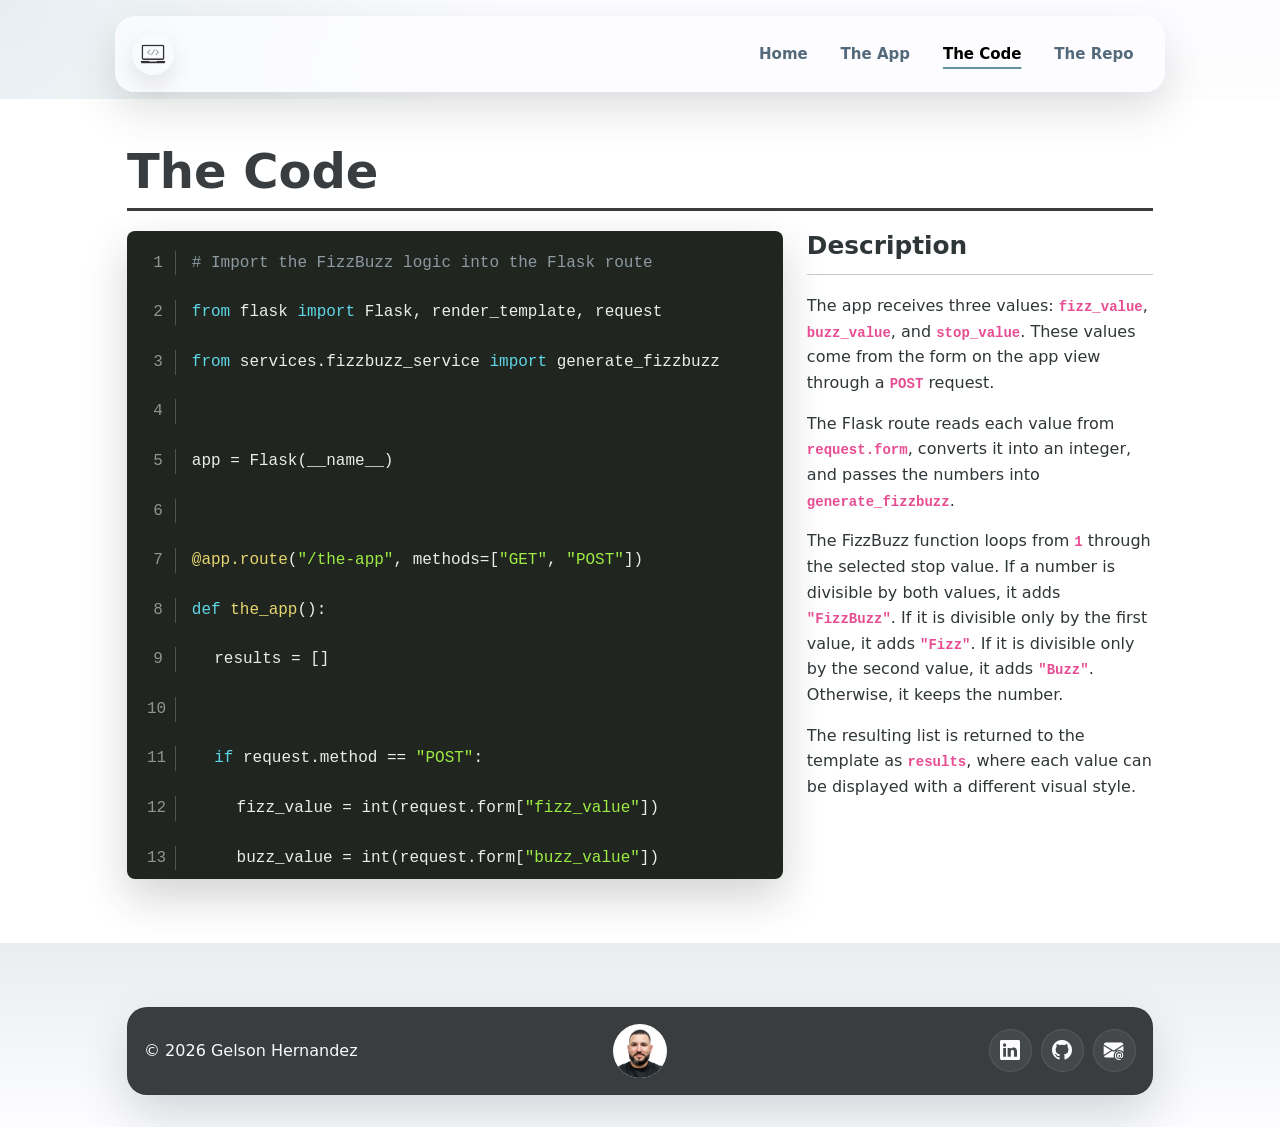
<file: templates/the-code.html>
<!DOCTYPE html>
<html lang="en">

<head>
    <meta charset="UTF-8">
    <meta name="viewport" content="width=device-width, initial-scale=1.0">
    <title>Fizz Buzz | The Code</title>

    <link href="https://cdn.jsdelivr.net/npm/bootstrap@5.3.8/dist/css/bootstrap.min.css" rel="stylesheet"
        integrity="sha384-sRIl4kxILFvY47J16cr9ZwB07vP4J8+LH7qKQnuqkuIAvNWLzeN8tE5YBujZqJLB" crossorigin="anonymous">
    <link rel="stylesheet" href="https://cdn.jsdelivr.net/npm/bootstrap-icons@1.13.1/font/bootstrap-icons.min.css">
    <link rel="stylesheet" href="/static/css/style.css">

    <!-- Favicon -->
    <link rel="icon" href="/static/images/favicon/favicon.ico" sizes="any">
    <link rel="icon" type="image/png" sizes="32x32" href="/static/images/favicon/favicon-32x32.png">
    <link rel="icon" type="image/png" sizes="16x16" href="/static/images/favicon/favicon-16x16.png">
    <link rel="apple-touch-icon" href="/static/images/favicon/apple-touch-icon.png">
    <link rel="manifest" href="/static/images/favicon/site.webmanifest">
</head>

<body>
    <header>
        <nav class="navbar navbar-expand-lg main-nav">
            <div class="container page-container">
                <a class="navbar-brand brand-logo" href="/" aria-label="Gelson Hernandez home">
                    <img src="/static/images/new-logo.png" width="42" height="42" alt="Gelson logo">
                </a>
                <button class="navbar-toggler" type="button" data-bs-toggle="collapse"
                    data-bs-target="#mainMenu" aria-controls="mainMenu"
                    aria-expanded="false" aria-label="Toggle navigation">
                    <span class="navbar-toggler-icon"></span>
                </button>
                <div class="collapse navbar-collapse" id="mainMenu">
                    <ul class="navbar-nav ms-auto nav-links">
                        <li class="nav-item">
                            <a class="nav-link" href="/">Home</a>
                        </li>
                        <li class="nav-item">
                            <a class="nav-link" href="/the-app">The App</a>
                        </li>
                        <li class="nav-item">
                            <a class="nav-link active" aria-current="page" href="/the-code">The Code</a>
                        </li>
                        <li class="nav-item">
                            <a class="nav-link" href="https://github.com/gelsonh/fizzBuzz">The Repo</a>
                        </li>
                    </ul>
                </div>
            </div>
        </nav>
    </header>

    <main class="code-page">
        <section class="container page-container">
            <h1 class="code-title">The Code</h1>
            <hr class="section-rule">

            <div class="code-layout">
                <section class="code-card" aria-label="FizzBuzz code sample">
                    <pre class="code-block"><code><span class="code-line"><span class="line-number">1</span><span><span class="code-comment"># Import the FizzBuzz logic into the Flask route</span></span></span>
<span class="code-line"><span class="line-number">2</span><span><span class="code-keyword">from</span> flask <span class="code-keyword">import</span> Flask, render_template, request</span></span>
<span class="code-line"><span class="line-number">3</span><span><span class="code-keyword">from</span> services.fizzbuzz_service <span class="code-keyword">import</span> generate_fizzbuzz</span></span>
<span class="code-line"><span class="line-number">4</span><span></span></span>
<span class="code-line"><span class="line-number">5</span><span>app = Flask(__name__)</span></span>
<span class="code-line"><span class="line-number">6</span><span></span></span>
<span class="code-line"><span class="line-number">7</span><span><span class="code-fn">@app.route</span>(<span class="code-string">"/the-app"</span>, methods=[<span class="code-string">"GET"</span>, <span class="code-string">"POST"</span>])</span></span>
<span class="code-line"><span class="line-number">8</span><span><span class="code-keyword">def</span> <span class="code-fn">the_app</span>():</span></span>
<span class="code-line"><span class="line-number">9</span><span class="indent-1">results = []</span></span>
<span class="code-line"><span class="line-number">10</span><span></span></span>
<span class="code-line"><span class="line-number">11</span><span class="indent-1"><span class="code-keyword">if</span> request.method == <span class="code-string">"POST"</span>:</span></span>
<span class="code-line"><span class="line-number">12</span><span class="indent-2">fizz_value = int(request.form[<span class="code-string">"fizz_value"</span>])</span></span>
<span class="code-line"><span class="line-number">13</span><span class="indent-2">buzz_value = int(request.form[<span class="code-string">"buzz_value"</span>])</span></span>
<span class="code-line"><span class="line-number">14</span><span class="indent-2">stop_value = int(request.form[<span class="code-string">"stop_value"</span>])</span></span>
<span class="code-line"><span class="line-number">15</span><span></span></span>
<span class="code-line"><span class="line-number">16</span><span class="indent-2">results = generate_fizzbuzz(fizz_value, buzz_value, stop_value)</span></span>
<span class="code-line"><span class="line-number">17</span><span></span></span>
<span class="code-line"><span class="line-number">18</span><span class="indent-1"><span class="code-keyword">return</span> render_template(<span class="code-string">"the-app.html"</span>, results=results)</span></span>
<span class="code-line"><span class="line-number">19</span><span></span></span>
<span class="code-line"><span class="line-number">20</span><span></span></span>
<span class="code-line"><span class="line-number">21</span><span><span class="code-comment"># Build an array of values following the FizzBuzz rules</span></span></span>
<span class="code-line"><span class="line-number">22</span><span><span class="code-keyword">def</span> <span class="code-fn">generate_fizzbuzz</span>(fizz_value, buzz_value, stop_value):</span></span>
<span class="code-line"><span class="line-number">23</span><span class="indent-1">results = []</span></span>
<span class="code-line"><span class="line-number">24</span><span></span></span>
<span class="code-line"><span class="line-number">25</span><span class="indent-1"><span class="code-keyword">for</span> number <span class="code-keyword">in</span> range(<span class="code-number">1</span>, stop_value + <span class="code-number">1</span>):</span></span>
<span class="code-line"><span class="line-number">26</span><span class="indent-2"><span class="code-keyword">if</span> number % fizz_value == <span class="code-number">0</span> <span class="code-keyword">and</span> number % buzz_value == <span class="code-number">0</span>:</span></span>
<span class="code-line"><span class="line-number">27</span><span class="indent-3">results.append(<span class="code-string">"FizzBuzz"</span>)</span></span>
<span class="code-line"><span class="line-number">28</span><span class="indent-2"><span class="code-keyword">elif</span> number % fizz_value == <span class="code-number">0</span>:</span></span>
<span class="code-line"><span class="line-number">29</span><span class="indent-3">results.append(<span class="code-string">"Fizz"</span>)</span></span>
<span class="code-line"><span class="line-number">30</span><span class="indent-2"><span class="code-keyword">elif</span> number % buzz_value == <span class="code-number">0</span>:</span></span>
<span class="code-line"><span class="line-number">31</span><span class="indent-3">results.append(<span class="code-string">"Buzz"</span>)</span></span>
<span class="code-line"><span class="line-number">32</span><span class="indent-2"><span class="code-keyword">else</span>:</span></span>
<span class="code-line"><span class="line-number">33</span><span class="indent-3">results.append(number)</span></span>
<span class="code-line"><span class="line-number">34</span><span></span></span>
<span class="code-line"><span class="line-number">35</span><span class="indent-1"><span class="code-keyword">return</span> results</span></span></code></pre>
                </section>

                <aside class="description-panel" aria-labelledby="description-title">
                    <h2 id="description-title">Description</h2>
                    <hr>
                    <p>
                        The app receives three values: <code>fizz_value</code>, <code>buzz_value</code>, and
                        <code>stop_value</code>. These values come from the form on the app view through a
                        <code>POST</code> request.
                    </p>
                    <p>
                        The Flask route reads each value from <code>request.form</code>, converts it into an integer,
                        and passes the numbers into <code>generate_fizzbuzz</code>.
                    </p>
                    <p>
                        The FizzBuzz function loops from <code>1</code> through the selected stop value. If a number is
                        divisible by both values, it adds <code>"FizzBuzz"</code>. If it is divisible only by the first
                        value, it adds <code>"Fizz"</code>. If it is divisible only by the second value, it adds
                        <code>"Buzz"</code>. Otherwise, it keeps the number.
                    </p>
                    <p>
                        The resulting list is returned to the template as <code>results</code>, where each value can be
                        displayed with a different visual style.
                    </p>
                </aside>
            </div>
        </section>
    </main>

    <footer class="main-footer">
        <div class="container page-container">
            <div class="footer-content">
                <div>&copy; 2026 Gelson Hernandez</div>
                <div>
                    <img src="/static/images/logo-face.png" width="54" height="54" alt="Gelson logo">
                </div>
                <div class="social-links">
                    <a href="https://www.linkedin.com/in/gelson-hernandez/" aria-label="LinkedIn"><i class="bi bi-linkedin"></i></a>
                    <a href="https://github.com/gelsonh" aria-label="GitHub"><i class="bi bi-github"></i></a>
                    <a href="mailto:gelsonhz@outlook.com" aria-label="Email"><i class="bi bi-envelope-at-fill"></i></a>
                </div>
            </div>
        </div>
    </footer>

    <script src="https://cdn.jsdelivr.net/npm/bootstrap@5.3.8/dist/js/bootstrap.bundle.min.js"
        integrity="sha384-FKyoEForCGlyvwx9Hj09JcYn3nv7wiPVlz7YYwJrWVcXK/BmnVDxM+D2scQbITxI"
        crossorigin="anonymous"></script>
</body>

</html>
</file>
<file: static/css/style.css>
:root {
    --page-text: #393d3f;
    --page-bg-start: #fdfdff;
    --page-bg-mid: #ffffff;
    --page-bg-end: #eef2f4;
    --accent-rgb: 98, 146, 158;
    --accent: #62929e;
    --accent-soft: rgba(98, 146, 158, 0.15);
    --accent-glow: rgba(98, 146, 158, 0.26);
    --accent-chip: #c6c5b9;
    --dark-surface: #393d3f;
    --dark-surface-hover: #546a7b;
    --nav-surface: rgba(253, 253, 255, 0.76);
    --nav-border: rgba(57, 61, 63, 0.1);
    --nav-shadow: rgba(57, 61, 63, 0.16);
    --nav-link: #546a7b;
    --nav-link-active: #393d3f;
    --mobile-nav-bg: rgba(198, 197, 185, 0.2);
    --footer-text: #f8fafc;
    --footer-muted: #d6d7d9;
    --social-text: #fdfdff;
    --panel: rgba(255, 255, 255, 0.86);
    --panel-strong: #ffffff;
    --panel-border: rgba(71, 86, 87, 0.15);
    --field-border: rgba(71, 86, 87, 0.22);
    --muted-text: #657071;
    --fizz: #217c7e;
    --buzz: #8b5e23;
    --fizzbuzz: #7a3e8a;
    --code-bg: #20251f;
    --code-line: rgba(220, 226, 218, 0.26);
    --code-text: #e9eee8;
    --code-muted: #8d9aa3;
    --code-cyan: #5ed7e8;
    --code-yellow: #e5d66f;
    --code-green: #9dec43;
    --code-purple: #caa3ff;
    --code-pink: #e74d92;
}

html {
    min-height: 100%;
}

body {
    display: flex;
    flex-direction: column;
    min-height: 100vh;
    margin: 0;
    font-family: Inter, ui-sans-serif, system-ui, -apple-system, BlinkMacSystemFont, "Segoe UI", sans-serif;
    color: var(--page-text);
    background:
        radial-gradient(circle at top left, rgba(var(--accent-rgb), 0.14), transparent 32rem),
        linear-gradient(180deg, var(--page-bg-start) 0%, var(--page-bg-mid) 46%, var(--page-bg-end) 100%);
}

h1,
h2,
h3,
h4,
p {
    overflow-wrap: anywhere;
}

main {
    display: flex;
    flex: 1 0 auto;
    flex-direction: column;
}

.main-nav {
    padding: 1rem 0 0.4rem;
    background: transparent;
    border-bottom: 0;
    box-shadow: none;
}

.main-nav .page-container {
    min-height: 4.75rem;
    padding: 0.7rem 1rem;
    background: var(--nav-surface);
    border: 1px solid rgba(253, 253, 255, 0.24);
    border-radius: 1.25rem;
    box-shadow: 0 18px 42px var(--nav-shadow);
    backdrop-filter: blur(18px);
}

.page-container {
    max-width: 1050px;
}

.brand-logo img {
    border-radius: 999px;
    box-shadow: 0 10px 22px rgba(15, 23, 42, 0.1);
}

.nav-links {
    gap: 0.25rem;
}

.nav-link {
    position: relative;
    width: fit-content;
    min-height: 2.4rem;
    color: var(--nav-link);
    padding: 0.55rem 0.9rem !important;
    border-radius: 999px;
    font-size: 0.94rem;
    font-weight: 650;
    isolation: isolate;
    transition: color 180ms ease, transform 180ms ease;
}

.nav-link::after {
    position: absolute;
    bottom: 0.32rem;
    left: 50%;
    width: calc(100% - 1.8rem);
    height: 2px;
    border-radius: 999px;
    background: var(--accent);
    content: "";
    opacity: 0;
    transform: translateX(-50%) scaleX(0.35);
    transform-origin: center;
    transition: opacity 160ms ease, transform 160ms ease;
}

.nav-link:hover,
.nav-link.active {
    color: var(--nav-link-active);
    background: transparent;
}

.nav-link:hover {
    transform: translateY(-1px);
}

.nav-link:hover::after,
.nav-link.active::after {
    opacity: 1;
    transform: translateX(-50%) scaleX(1);
}

.main-content {
    padding-top: 3.5rem;
    padding-bottom: 3.5rem;
}

.home-hero {
    position: relative;
    flex: 1;
    padding: clamp(3rem, 7vw, 6rem) 0 5.5rem;
    color: #ffffff;
    background:
        radial-gradient(circle at 82% 18%, rgba(198, 197, 185, 0.34), transparent 22rem),
        linear-gradient(135deg, rgba(57, 61, 63, 0.98) 0%, rgba(84, 106, 123, 0.95) 56%, rgba(98, 146, 158, 0.9) 100%);
    box-shadow: inset 0 -1px 0 rgba(253, 253, 255, 0.18), 0 28px 70px rgba(57, 61, 63, 0.14);
}

.home-hero::after {
    position: absolute;
    right: 0;
    bottom: 0;
    left: 0;
    height: 7rem;
    /* background: linear-gradient(180deg, rgba(253, 253, 255, 0), var(--page-bg-start)); */
    content: "";
    pointer-events: none;
}

.home-hero-layout {
    position: relative;
    z-index: 1;
    display: grid;
    grid-template-columns: minmax(0, 1fr) minmax(310px, 0.86fr);
    align-items: center;
    gap: clamp(2rem, 5vw, 4rem);
}

.home-hero-content {
    max-width: 680px;
}

.home-hero h1 {
    margin: 0.75rem 0 0;
    color: #ffffff;
    font-size: clamp(3.2rem, 8vw, 6.4rem);
    font-weight: 900;
    line-height: 0.95;
}

.home-subtitle {
    margin: 0.4rem 0 0;
    color: var(--accent-chip);
    font-size: clamp(1.45rem, 3vw, 2.55rem);
    font-weight: 700;
    line-height: 1.05;
}

.home-intro {
    max-width: 650px;
    color: rgba(255, 255, 255, 0.84);
}

.home-visual {
    display: grid;
    gap: 1rem;
    padding: clamp(1.25rem, 3vw, 2rem);
    /* background: rgba(253, 253, 255, 0.9);
    border: 1px solid rgba(253, 253, 255, 0.42);
    border-radius: 1.25rem;
    box-shadow: 0 24px 52px rgba(15, 23, 42, 0.2); */
}

.home-visual img {
    width: min(100%, 460px);
    margin: 0 auto;
    filter: drop-shadow(0 16px 18px rgba(57, 61, 63, 0.18));
}

.home-sequence {
    display: grid;
    grid-template-columns: repeat(3, minmax(0, 1fr));
    gap: 0.65rem;
}

.home-sequence span {
    display: grid;
    min-height: 52px;
    place-items: center;
    padding: 0.45rem;
    color: var(--page-text);
    /* background: #f7f8f5; */
    border: 1px solid rgba(84, 106, 123, 0.12);
    border-radius: 0.65rem;
    font-weight: 850;
}

.home-sequence .sequence-fizz,
.home-sequence .sequence-buzz,
.home-sequence .sequence-fizzbuzz {
    color: #ffffff;
}

/* .home-sequence .sequence-fizz {
    background: var(--fizz);
}

.home-sequence .sequence-buzz {
    background: var(--buzz);
}

.home-sequence .sequence-fizzbuzz {
    background: var(--fizzbuzz);
} */

.home-actions {
    display: flex;
    flex-wrap: wrap;
    gap: 0.85rem;
    align-items: center;
}

.home-focus-panel {
    margin-top: 1.65rem;
    padding: 0;
    color: #ffffff;
    background: transparent;
    border: 0;
    border-radius: 0;
    box-shadow: none;
}

.home-focus-panel h2 {
    margin: 0 0 0.8rem;
    color: var(--accent-chip);
    font-size: 0.86rem;
    font-weight: 850;
    letter-spacing: 0.08rem;
    text-transform: uppercase;
}

.home-focus-panel .home-feature-list {
    display: flex;
    flex-wrap: wrap;
    gap: 0.6rem 0.85rem;
    margin: 0;
}

.home-focus-panel .home-feature-list li {
    display: inline-flex;
    align-items: center;
    min-height: 2.45rem;
    margin: 0;
    padding: 0.45rem 0.7rem;
    color: rgba(255, 255, 255, 0.9);
    background: rgba(253, 253, 255, 0.08);
    border: 1px solid rgba(253, 253, 255, 0.14);
    border-radius: 999px;
    font-size: 0.94rem;
    font-weight: 750;
}

.home-focus-panel .home-feature-list i {
    color: var(--accent-chip);
}

.secondary-button {
    color: #ffffff;
    background: var(--accent-soft);
    border-color: rgba(255, 255, 255, 0.12);
    border-radius: 999px;
    font-weight: 750;
    transition: background-color 160ms ease, border-color 160ms ease, transform 160ms ease;
}

.secondary-button:hover,
.secondary-button:focus {
    color: #ffffff;
    background: var(--accent-glow);
    border-color: var(--accent-chip);
    transform: translateY(-1px);
}

.home-tech-stack {
    padding: 1.4rem;
    background: rgba(255, 255, 255, 0.92);
    border: 1px solid var(--panel-border);
    border-radius: 8px;
    box-shadow: 0 18px 46px rgba(71, 86, 87, 0.14);
}

.home-tech-stack h2 {
    margin: 0 0 1rem;
    font-size: 1.2rem;
    font-weight: 800;
}

.home-tech-stack {
    display: grid;
    align-content: center;
    width: 100%;
    margin-top: 0.25rem;
    color: var(--page-text);
}

.home-tech-stack .tech-icons {
    justify-content: center;
    flex-wrap: wrap;
    gap: 1rem;
    font-size: 2.4rem;
}

.app-logo {
    width: 100%;
    max-width: 1000px;
    padding: 1rem;
    box-sizing: border-box;
}

.intro-text {
    margin: 1rem 0 1.5rem;
    font-size: 1.2rem;
    line-height: 1.6;
}

.feature-list {
    margin-bottom: 0.75rem;
    text-align: left;
}

.feature-list li {
    margin-bottom: 0.5rem;
}

.feature-list i {
    margin-right: 0.5rem;
    color: var(--accent);
}

.main-button {
    --bs-btn-color: #ffffff;
    --bs-btn-bg: var(--dark-surface);
    --bs-btn-border-color: rgba(15, 23, 42, 0.12);
    --bs-btn-hover-color: #ffffff;
    --bs-btn-hover-bg: var(--dark-surface-hover);
    --bs-btn-hover-border-color: var(--dark-surface-hover);
    --bs-btn-focus-shadow-rgb: var(--accent-rgb);
    --bs-btn-active-color: #ffffff;
    --bs-btn-active-bg: var(--dark-surface-hover);
    --bs-btn-active-border-color: var(--dark-surface-hover);
    color: #ffffff;
    background: var(--dark-surface);
    border-color: rgba(15, 23, 42, 0.12);
    border-radius: 999px;
    box-shadow: 0 14px 28px rgba(15, 23, 42, 0.16);
    font-weight: 750;
    transition: background-color 160ms ease, box-shadow 160ms ease, transform 160ms ease;
}

.main-button:hover,
.main-button:focus,
.main-button:active,
.main-button.active,
.main-button:focus-visible {
    color: #ffffff;
    background: var(--dark-surface-hover);
    border-color: var(--dark-surface-hover);
    box-shadow: 0 18px 34px var(--accent-glow);
    transform: translateY(-1px);
}

.tech-stack {
    margin-top: 1rem;
}

.tech-icons {
    display: flex;
    justify-content: center;
    gap: 1rem;
    font-size: 2.2rem;
}

.main-footer {
    padding: 4rem 0 2rem;
    color: var(--page-text);
    background: linear-gradient(180deg, #e9edf0 0%, #fdfdff 100%);
}

.footer-content {
    display: grid;
    grid-template-columns: repeat(3, 1fr);
    align-items: center;
    gap: 1rem;
    padding: 1rem;
    color: var(--footer-text);
    text-align: center;
    background: var(--dark-surface);
    border: 1px solid rgba(15, 23, 42, 0.08);
    border-radius: 1.25rem;
    box-shadow: 0 22px 50px rgba(15, 23, 42, 0.16);
}

.footer-content> :first-child {
    text-align: left;
}

.footer-content img {
    border-radius: 999px;
    background: #ffffff;
    object-fit: cover;
}

.social-links {
    display: flex;
    justify-content: flex-end;
    gap: 0.55rem;
    font-size: 1.25rem;
}

.social-links a {
    display: inline-flex;
    align-items: center;
    justify-content: center;
    width: 2.7rem;
    height: 2.7rem;
    color: var(--social-text);
    background: rgba(255, 255, 255, 0.06);
    border: 1px solid rgba(255, 255, 255, 0.1);
    border-radius: 999px;
    text-decoration: none;
    transition: background-color 160ms ease, color 160ms ease, transform 160ms ease;
}

.social-links a:hover,
.social-links a:focus {
    color: var(--dark-surface);
    background: #ffffff;
    transform: translateY(-2px);
}

.app-shell {
    padding: 3rem 0 4rem;
}

.app-hero {
    display: grid;
    grid-template-columns: minmax(0, 1.1fr) minmax(280px, 0.9fr);
    align-items: center;
    gap: 2rem;
    padding: 2.5rem;
    color: #ffffff;
    background:
        radial-gradient(circle at 15% 20%, rgba(255, 255, 255, 0.28), transparent 28%),
        linear-gradient(135deg, #393d3f 0%, #546a7b 55%, #62929e 100%);
    border: 1px solid rgba(255, 255, 255, 0.2);
    border-radius: 8px;
    box-shadow: 0 22px 60px rgba(57, 61, 63, 0.2);
}

.app-hero h1 {
    margin: 0.5rem 0 1rem;
    font-size: clamp(2.4rem, 5vw, 4.8rem);
    line-height: 1;
}

.app-hero p {
    max-width: 660px;
    margin: 0;
    color: rgba(255, 255, 255, 0.84);
    font-size: 1.15rem;
    line-height: 1.7;
}

.eyebrow {
    display: inline-flex;
    align-items: center;
    min-height: 2rem;
    padding: 0.35rem 0.75rem;
    color: #263233;
    background: rgba(255, 255, 255, 0.78);
    border-radius: 999px;
    font-size: 0.78rem;
    font-weight: 700;
    letter-spacing: 0;
    text-transform: uppercase;
}

.mini-board {
    display: grid;
    grid-template-columns: repeat(3, minmax(0, 1fr));
    gap: 0.85rem;
}

.mini-board span {
    display: grid;
    min-height: 74px;
    place-items: center;
    padding: 0.5rem;
    color: #2f3637;
    background: rgba(255, 255, 255, 0.88);
    border: 1px solid rgba(255, 255, 255, 0.42);
    border-radius: 8px;
    box-shadow: 0 14px 30px rgba(0, 0, 0, 0.12);
    font-weight: 800;
}

.mini-board .tile-fizz,
.mini-board .tile-buzz,
.mini-board .tile-fizzbuzz {
    color: #ffffff;
}

.mini-board .tile-fizz {
    background: var(--fizz);
}

.mini-board .tile-buzz {
    background: var(--buzz);
}

.mini-board .tile-fizzbuzz {
    background: var(--fizzbuzz);
}

.app-workspace {
    display: grid;
    grid-template-columns: 1fr;
    gap: 1rem;
    margin-top: 1.25rem;
}

.control-panel,
.results-panel {
    padding: 1.5rem;
    background: var(--panel);
    border: 1px solid var(--panel-border);
    border-radius: 8px;
    box-shadow: 0 18px 46px rgba(71, 86, 87, 0.12);
}

.results-panel {
    background: var(--panel-strong);
}

.control-panel {
    display: grid;
    grid-template-columns: minmax(220px, 0.34fr) minmax(0, 1fr);
    align-items: end;
    gap: 1rem;
}

.control-panel .panel-heading {
    margin-bottom: 0;
}

.panel-heading {
    display: flex;
    align-items: flex-start;
    gap: 0.85rem;
    margin-bottom: 1.25rem;
}

.panel-icon {
    display: grid;
    flex: 0 0 44px;
    width: 44px;
    height: 44px;
    place-items: center;
    color: #ffffff;
    background: var(--accent);
    border-radius: 8px;
    box-shadow: 0 10px 22px var(--accent-glow);
}

.panel-heading h2 {
    margin: 0;
    font-size: 1.45rem;
}

.panel-heading p {
    margin: 0.15rem 0 0;
    color: var(--muted-text);
    line-height: 1.5;
}

.fizzbuzz-form {
    display: grid;
    grid-template-columns: minmax(0, 1fr) auto;
    align-items: end;
    gap: 1rem;
}

.input-grid {
    display: grid;
    grid-template-columns: repeat(3, minmax(0, 1fr));
    gap: 0.9rem;
}

.number-field {
    display: grid;
    gap: 0.45rem;
    font-weight: 700;
}

.number-field span {
    color: #303738;
    font-size: 0.95rem;
}

.number-field input {
    width: 100%;
    min-height: 54px;
    padding: 0.85rem 1rem;
    color: var(--page-text);
    background: #ffffff;
    border: 1px solid var(--field-border);
    border-radius: 8px;
    box-shadow: inset 0 1px 0 rgba(255, 255, 255, 0.7);
    font-size: 1rem;
    outline: none;
    transition: border-color 160ms ease, box-shadow 160ms ease;
}

.number-field input:focus {
    border-color: var(--accent);
    box-shadow: 0 0 0 0.22rem var(--accent-soft);
}

.run-button {
    display: inline-flex;
    align-items: center;
    justify-content: center;
    gap: 0.5rem;
    min-height: 54px;
    min-width: 170px;
    color: #ffffff;
    background: var(--dark-surface);
    border: 0;
    border-radius: 999px;
    font-weight: 800;
    box-shadow: 0 14px 28px rgba(15, 23, 42, 0.16);
    transition: background-color 160ms ease, box-shadow 160ms ease, transform 160ms ease;
}

.run-button:hover,
.run-button:focus {
    color: #ffffff;
    background: var(--dark-surface-hover);
    box-shadow: 0 18px 34px var(--accent-glow);
    transform: translateY(-1px);
}

.result-grid {
    display: grid;
    grid-template-columns: repeat(auto-fit, minmax(84px, 1fr));
    gap: 0.55rem;
}

.result-grid span {
    display: grid;
    min-height: 50px;
    place-items: center;
    padding: 0.5rem;
    color: #303738;
    background: #f7f8f5;
    border: 1px solid rgba(71, 86, 87, 0.12);
    border-radius: 8px;
    font-weight: 800;
}

.result-grid .result-fizz,
.result-grid .result-buzz,
.result-grid .result-fizzbuzz {
    color: #ffffff;
}

.result-grid .result-fizz {
    background: var(--fizz);
}

.result-grid .result-buzz {
    background: var(--buzz);
}

.result-grid .result-fizzbuzz {
    background: var(--fizzbuzz);
}

.code-page {
    padding: 2.75rem 0 4rem;
    background: #ffffff;
}

.code-title {
    margin: 0;
    font-size: clamp(2rem, 4vw, 3rem);
    font-weight: 800;
}

.section-rule {
    margin: 0.45rem 0 1.25rem;
    border-top: 3px solid var(--dark-surface);
    opacity: 1;
}

.code-layout {
    display: grid;
    grid-template-columns: minmax(0, 1.8fr) minmax(280px, 0.95fr);
    gap: 1.5rem;
    align-items: start;
}

.code-card {
    max-height: min(760px, 72vh);
    overflow: auto;
    overscroll-behavior: contain;
    -webkit-overflow-scrolling: touch;
    color: var(--code-text);
    background: var(--code-bg);
    border-radius: 8px;
    box-shadow: 0 18px 44px rgba(32, 37, 31, 0.2);
    touch-action: pan-x pan-y;
}

.code-block {
    min-width: 760px;
    margin: 0;
    padding: 1.25rem 1.25rem 1.5rem;
    font-family: "SFMono-Regular", Consolas, "Liberation Mono", monospace;
    font-size: 1rem;
    line-height: 1.55;
}

.code-line {
    display: grid;
    grid-template-columns: 3ch minmax(0, 1fr);
    gap: 1rem;
}

.line-number {
    color: rgba(233, 238, 232, 0.56);
    text-align: right;
    border-right: 1px solid var(--code-line);
    padding-right: 0.75rem;
    user-select: none;
}

.indent-1 {
    padding-left: 1.4rem;
}

.indent-2 {
    padding-left: 2.8rem;
}

.indent-3 {
    padding-left: 4.2rem;
}

.code-keyword {
    color: var(--code-cyan);
}

.code-fn {
    color: var(--code-yellow);
}

.code-string {
    color: var(--code-green);
}

.code-number {
    color: var(--code-purple);
}

.code-comment {
    color: var(--code-muted);
}

.description-panel {
    max-height: min(760px, 72vh);
    overflow: auto;
    overscroll-behavior: contain;
    -webkit-overflow-scrolling: touch;
    color: #2f3637;
    touch-action: pan-y;
}

.description-panel h2 {
    margin: 0;
    font-size: 1.55rem;
    font-weight: 800;
}

.description-panel hr {
    margin: 0.85rem 0 1.15rem;
}

.description-panel p {
    margin-bottom: 0.95rem;
    font-size: 1rem;
    line-height: 1.6;
}

.description-panel code {
    color: var(--code-pink);
    background: transparent;
    font-weight: 700;
}

@media (min-width: 992px) {
    .tech-icons {
        justify-content: flex-start;
    }
}

@media (max-width: 1199px) {
    .page-container {
        max-width: 900px;
    }

    .main-nav {
        padding: 0;
    }

    .main-nav .page-container {
        width: 100%;
        max-width: none;
        min-height: 4.4rem;
        padding: 0.75rem clamp(1rem, 4vw, 1.8rem);
        border-top: 0;
        border-right: 0;
        border-left: 0;
        border-radius: 0;
        background: rgba(253, 253, 255, 0.84);
        box-shadow: 0 12px 28px rgba(57, 61, 63, 0.1);
    }

    .brand-logo img {
        width: clamp(2.4rem, 7vw, 3.2rem);
        height: clamp(2.4rem, 7vw, 3.2rem);
    }

    .main-footer {
        padding: 0;
    }

    .main-footer .page-container {
        width: 100%;
        max-width: none;
        padding-right: 0;
        padding-left: 0;
    }

    .footer-content {
        grid-template-columns: 1fr;
        justify-items: center;
        width: 100%;
        max-width: none;
        margin-right: 0;
        margin-left: 0;
        border-right: 0;
        border-left: 0;
        border-radius: 0;
        text-align: center;
    }

    .footer-content> :first-child,
    .social-links {
        justify-content: center;
        text-align: center;
    }
}

@media (max-width: 991px) {
    .navbar-collapse {
        padding-top: 1rem;
    }

    .nav-links {
        align-items: flex-start;
        padding: 0.55rem 0.3rem;
        background: var(--mobile-nav-bg);
        border-radius: 1rem;
    }

    .home-hero {
        min-height: auto;
        padding: 2.75rem 0 4.75rem;
        background:
            radial-gradient(circle at 78% 20%, rgba(198, 197, 185, 0.26), transparent 18rem),
            linear-gradient(135deg, rgba(57, 61, 63, 0.98) 0%, rgba(84, 106, 123, 0.95) 58%, rgba(98, 146, 158, 0.9) 100%);
    }

    .home-hero-layout {
        grid-template-columns: 1fr;
        gap: 1.25rem;
    }

    .home-hero-content,
    .home-visual {
        max-width: 680px;
        margin-right: auto;
        margin-left: auto;
    }

    .home-visual {
        width: 100%;
    }

    .app-hero,
    .code-layout {
        grid-template-columns: 1fr;
    }

    .code-layout {
        gap: 1rem;
    }

    .code-card {
        max-height: 54vh;
    }

    .description-panel {
        max-height: 34vh;
        padding-right: 0.35rem;
    }

    .control-panel,
    .fizzbuzz-form {
        grid-template-columns: 1fr;
    }

    .input-grid {
        grid-template-columns: repeat(3, minmax(0, 1fr));
    }

    .run-button {
        width: 100%;
    }

}

@media (max-width: 767px) {
    .home-hero {
        padding: 2rem 0 4rem;
    }

    .home-visual {
        padding: 1rem;
        border-radius: 1rem;
    }

    .home-visual img {
        max-width: 220px;
    }

    .home-sequence span {
        min-height: 46px;
    }

    .home-sequence {
        grid-template-columns: repeat(2, minmax(0, 1fr));
    }

    .home-actions {
        align-items: stretch;
        flex-direction: column;
    }

    .home-actions .btn {
        width: 100%;
    }

    .home-tech-stack {
        padding: 1.1rem;
    }

    .home-tech-stack .tech-icons {
        justify-content: center;
    }

    .app-shell {
        padding: 1.25rem 0 2.5rem;
    }

    .app-hero,
    .control-panel,
    .results-panel {
        padding: 1.1rem;
    }

    .input-grid {
        grid-template-columns: 1fr;
    }

    .mini-board {
        grid-template-columns: repeat(2, minmax(0, 1fr));
    }

    .result-grid {
        grid-template-columns: repeat(auto-fit, minmax(84px, 1fr));
    }

    .code-page {
        padding: 1.25rem 0 2rem;
    }

    .code-block {
        min-width: 600px;
        padding: 1rem;
        font-size: 0.86rem;
        line-height: 1.48;
    }

    .code-card {
        max-height: 50vh;
    }

    .description-panel {
        max-height: 36vh;
    }

    .description-panel h2 {
        font-size: 1.35rem;
    }

    .description-panel p {
        font-size: 0.95rem;
        line-height: 1.55;
    }

}
</file>
